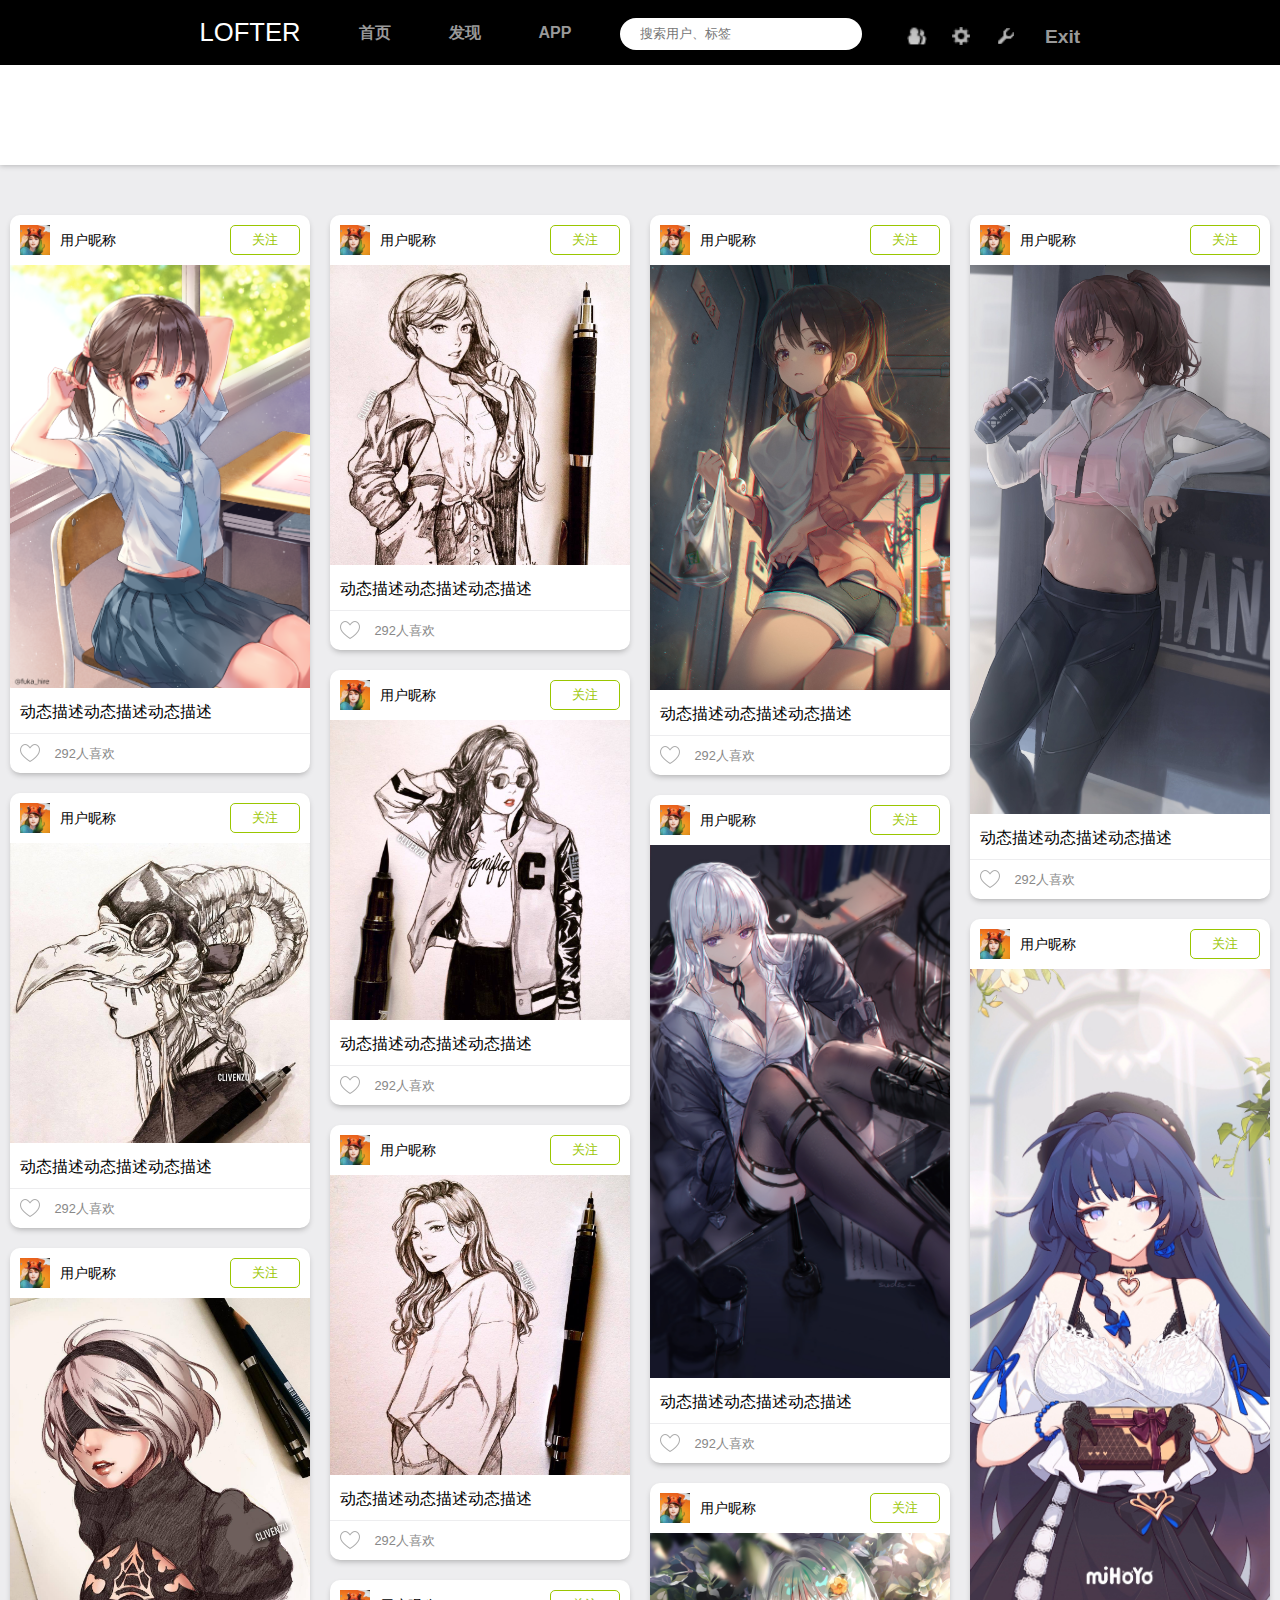
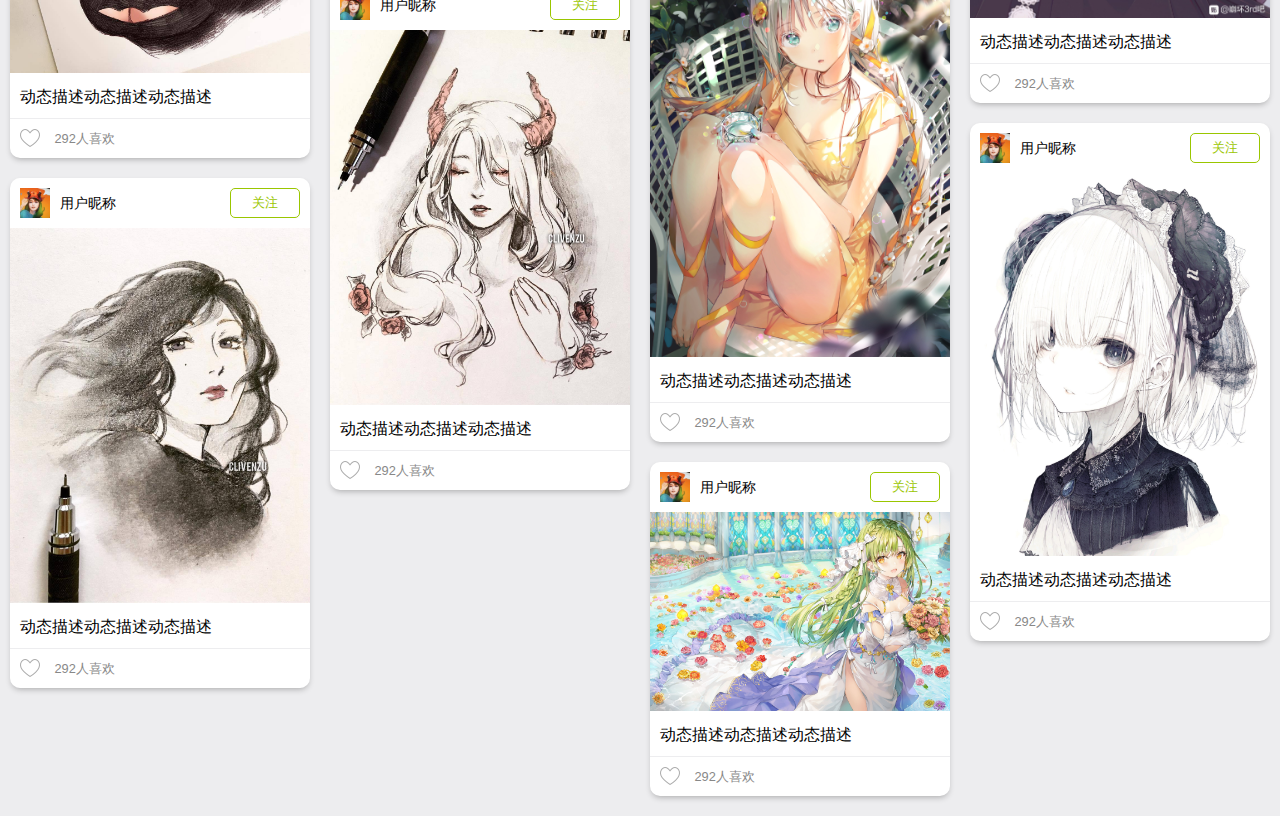
<file: src/main/webapp/more.html>
<!DOCTYPE html>
<html>
<head>
	<title>More</title>
	<meta charset="utf-8">

	<script src="js/frame/jquery-3.5.1.min.js"></script>
	<script src="js/frame/vue.js"></script>
	
	<link rel="stylesheet" type="text/css" href="css/reset.css">
	<link rel="stylesheet" type="text/css" href="css/index.css">
</head>
<body>
	<div id="topbar">
		<topbar></topbar>
	</div>

	<div id="hdview"></div>

	<div id="morecontent">
		<div class="contentitem">
			<moreitem src="img/moreImg/More1.png"></moreitem>
			<moreitem src="img/moreImg/More2.jpg"></moreitem>
			<moreitem src="img/moreImg/More3.jpg"></moreitem>
			<moreitem src="img/moreImg/More4.jpg"></moreitem>
		</div>
		<div class="contentitem">
			<moreitem src="img/moreImg/More5.jpg"></moreitem>
			<moreitem src="img/moreImg/More6.jpg"></moreitem>
			<moreitem src="img/moreImg/More7.jpg"></moreitem>
			<moreitem src="img/moreImg/More8.jpg"></moreitem>
		</div>
		<div class="contentitem">
			<moreitem src="img/moreImg/More9.jpg"></moreitem>
			<moreitem src="img/moreImg/More10.jpg"></moreitem>
			<moreitem src="img/moreImg/More11.jpg"></moreitem>
			<moreitem src="img/moreImg/More12.jpg"></moreitem>
		</div>
		<div class="contentitem">
			<moreitem src="img/moreImg/More13.jpg"></moreitem>
			<moreitem src="img/moreImg/More14.JPG"></moreitem>
			<moreitem src="img/moreImg/More15.JPG"></moreitem>
		</div>
	</div>

	<!--公共组件-->
	<script type="text/javascript" src="js/compoents.js"></script>

	<!--页面独有组件-->
	<script type="text/javascript" src="js/more_c.js"></script>

	<!--页面独有功能函数-->
</body>
</html>
</file>
<file: src/main/webapp/css/index.css>
html,body{
	height: 100%;
}
body{
	background-color: #ededef;
}

/*顶部导航条*/
#topbar{
	background-color: black;
}
.topbar{
	width: 900px;
	height: 65px;
	margin: 0 auto;
}
.topbar a:hover{
	color: white;
}

.topbar_left a{
	display: block;
	float: left;
	color: #999999;
	line-height: 65px;
	width: 90px;
	font-weight: bold;
	text-align: center;
}

.topbar_search{
	float: left;
	line-height: 65px;
	width: 220px;
	margin-right: 40px;
}

.topbar input{
	margin-left: 20px;
	width: 100%;
	height: 30px;
	padding-left: 20px;
	border: 0;
	border-radius: 25px;
}

.topbar_left a:first-child{
	font-size: 1.6em;
	margin-right: 20px;
	font-weight: normal;
	width: 120px;
	color: white;
}

.topbar_right a{
	display: block;
	float: left;
	color: #999999;
	font-size: 1.2em;
	line-height: 65px;
	width: 45px;
	font-weight: bold;
}
.topbar_right a:first-child{
	margin-left: 50px;
}

.topbar_right_one{
	background: url('../img/Sprite3.png') no-repeat -1px -2916px;
	width: 14px;
	height: 12px;
	margin-top: 30px;
	transform: scale(1.4,1.4);
}
.topbar_right_one:hover{
	background: url('../img/Sprite3.png') no-repeat -1px -2949px;
	width: 14px;
	height: 12px;
}

.topbar_right_twe{
	background: url('../img/Sprite3.png') no-repeat -1px -1538px;
	width: 12px;
	height: 12px;
	margin-top: 30px;
	transform: scale(1.5,1.5);
}
.topbar_right_twe:hover{
	background: url('../img/Sprite3.png') no-repeat -1px -1568px;
	width: 14px;
	height: 14px;
}

.topbar_right_three{
	background: url('../img/Sprite3.png') no-repeat -1px -1604px;
	width: 12px;
	height: 12px;
	margin-top: 30px;
	transform: scale(1.3,1.3);
}
.topbar_right_three:hover{
	background: url('../img/Sprite3.png') no-repeat -1px -1644px;
	width: 12px;
	height: 12px;
}

.topbar_right_four{
	margin-top: 4px;
}







/*中部内容*/
#content{
	margin: 0 auto;
	width: 930px;
	margin-top: 30px;
}


/*左部内容*/
#contentleft{
	float: left;
	width: 670px;
	margin-right: 30px;
}
#publishbararea{
	background: url('../img/PostBar.png') no-repeat 0 0;
	width: 674px;
	height: 114px;
	margin-left: -2px;
	cursor: pointer;
}

.pareaitem{
	width: 110px;
	height: 110px;
	display: inline-block;
	margin-left: 2px;
	margin-top: 1px;
	float: left;
}
.pareaitemuser:hover{
	background: url('../img/PostBar.png') no-repeat -2px -133px;
	width: 112px;
	height: 110px;
}
.pareaitemuser:hover .pareaitemuserimg{
	display: none;
}
.pareaitemuserimg{
	width: 112px;
	height: 110px;
	border: none;
	box-shadow: none;
}
.pareaitemuserimg[src=""],.pareaitemuserimg:not([src]){
	opacity:0;
}
.pareaitemtxt:hover{
	background: url('../img/PostBar.png') no-repeat -114px -133px;
	width: 112px;
	height: 110px;
}
.pareaitemimg:hover{
	background: url('../img/PostBar.png') no-repeat -226px -133px;
	width: 112px;
	height: 110px;
}
.pareaitemmusic:hover{
	background: url('../img/PostBar.png') no-repeat -338px -133px;
	width: 112px;
	height: 110px;
}
.pareaitemvideo:hover{
	background: url('../img/PostBar.png') no-repeat -450px -133px;
	width: 112px;
	height: 110px;
}
.pareaitemlink:hover{
	background: url('../img/PostBar.png') no-repeat -562px -133px;
	width: 110px;
	height: 110px;
}


#mlist{
	width: 100%;
	display: inline-block;
	margin-top: 30px;
}
#mlist span{
	font-size: 0.9em;
	color: #888;
}
.mlistimg{
	width: 64px;
	height: 64px;
	float: left;
}
.mlistcnt{
	width: 545px;
	float: right;
	background-color: white;
	padding: 20px;
	box-shadow: 0 1px 4px 0 rgba(0,0,0,0.30);
}
.mlistcntmid{
	margin-top: 20px;
}
.mlistcntmid_img,.mlistcntmid_text{
	margin-top: 20px;
}
.mlistcntmid_text p{
	font-size: 1em;
	margin-bottom: 10px;
}
.umnitemtwap{
	margin: 30px;
}
.mlistcntmid_text span{
	font-size: 0.9em;
}
.mlistcnt img{
	display: block;
	width: 180px;
	float: left;
}
.mlistcnttxt{
	display: inline;
	margin-left: 20px;
}
.mlistcntopt{
	width: 100%;
	float: right;
	margin-top: 20px;
}
.mlistcntopt div:first-child{
	float: right;
	margin-right: 20px;
}
.mlistcntopt span{
	margin-right: 15px;
}
.mlistcntopt span:hover{
	/*color: rgba(117,148,179);*/
	color: black;
}
.mlistcntopticon{
	background: url('../img/Sprite3.png') no-repeat -83px -2761px;
	width: 16px;
	height: 15px;
	float: right;
	margin-top: 5px;
}
.mlistcntopticon:hover{
	background: url('../img/Sprite3.png') no-repeat -83px -2724px;
}

/*右部内容*/
#contentright{
	width: 230px;
	float: right;
}
.crightfixed{
	position: fixed;
	top: 30px;
}

#rboxuser{
	width: 100%;
	height: 141px;
	background-color: #f3f3f3;
	box-shadow: 0 1px 4px 0 rgba(0,0,0,0.30);
	margin-bottom: 30px;
}
#rboxuser a{
	display: block;
	float: left;
	color: black;
}

.rboxuser{
	width: 153px;
	height: 55px;
	line-height: 25px;
	padding-left: 15px;
	padding-top: 5px;
	border-right: 1px solid #d8d8d8;
	border-bottom: 1px solid #d8d8d8;
}
.rboxuser:hover{
	background-color: white;
}
.rboxuser p:first-child{
	text-align: center;
	line-height: 55px;
	font-weight: bold;
}

.rboxusermore{
	width: 60px;
	height: 60px;
	float: right;
	position: relative;
	border-left: 1px solid white;
	border-bottom: 1px solid #d8d8d8;
}
.rboxusermore:hover{
	background-color: white;
}
.rboxusermore a{
	background: url('../img/Sprite2.png') no-repeat -218px -170px;
	width: 11px;
	height: 7px;
	margin: auto;
	position: absolute;
	top: 0; left: 0; bottom: 0; right: 0; 
}
.rboxuserfan{
	width: 100%;
	height: 70px;
	float: left;
	padding-top: 10px;
	line-height: 30px;
	text-align: center;
	border-top: 1px solid white;
}
.rboxuserfanf{
	width: 50%;
}
.rboxuserfans{
	width: 50%;
}
.rboxuserfan p{
	font-size: 1.1em;
	color: #8EB902;
	font-weight: bold;
}

#rboxcre{
	width: 100%;
	background-color: #f3f3f3;
	box-shadow: 0 1px 4px 0 rgba(0,0,0,0.30);
}
#rboxcre a{
	display: block;
	color: black;
	height: 40px;
	line-height: 40px;
	padding-left: 15px;
	border-top: 1px solid #d8d8d8;
	border-bottom: 1px solid white;
	font-size: 0.9em;
}
#rboxcre a:hover{
	background-color: white;
}
.rboxcretitle{
	font-weight: bold;
}
#rboxcresetcon{
	background-color: #e7e7e7;
	box-shadow: inset 0 3px 2px -2px rgba(0,0,0,0.30);
}
.rboxcreset{
	color: #888;
}
.icon{
	display: inline;
	margin-right: 10px;
	margin-top: 15px;
}
.rboxcretitlei{
	background: url('../img/Sprite3.png') no-repeat -92px -237px;
	width: 8px;
	height: 11px;
	float: right;
}
.rboxcretxt{
	background: url('../img/Sprite3.png') no-repeat -1px -1688px;
	width: 12px;
	height: 11px;
	float: left;
}
.rboxcrecon{
	background: url('../img/Sprite.png') no-repeat -143px -263px;
	width: 11px;
	height: 12px;
	float: left;
}
.rboxcremoney{
	background: url('../img/Sprite5.png') no-repeat 0 0;
	width: 11px;
	height: 11px;
	float: left;
}
.rboxcretext{
	background: url('../img/Sprite3.png') no-repeat -1px -2036px;
	width: 11px;
	height: 12px;
	float: left;
}
.rboxcreseti{
	background: url('../img/Sprite3.png') no-repeat -1px -1604px;
	width: 12px;
	height: 12px;
	float: left;
}


#rbanner{
	margin-top: 30px;
	box-shadow: 0 1px 4px 0 rgba(0,0,0,0.30);
}


#ract{
	margin-top: 25px;
	width: 100%;
	background-color: white;
	box-shadow: 0 1px 4px 0 rgba(0,0,0,0.30);
	padding-top: 10px;
	display: inline-block;
}
#ract span{
	font-size: 0.8em;
	color: #888;
}
.racttit{
	margin-left: 15px;
	width: 100%;
	margin-bottom: 10px
}
.ractcon{
	margin-left: 15px;
	width: 100%;
	margin-bottom: 10px
}
.ractcon img{
	width: 42%;
	height: 120px;
	float: left;
	padding: 0 8px 8px 0;
}
.actmore{
	width: 100%;
	background-color: #e7e7e7;
	box-shadow: inset 0 3px 2px -2px rgba(0,0,0,0.30);
	float: left;
	padding-bottom: 10px;
	padding-top: 10px;
	margin-top: 10px;
}
.actmore:hover{
	background-color: white;
}
.actmore span{
	margin-left: 10px;
}


#download{
	width: 100%;
	margin-top: 30px;
	padding: 10px 0;
	background-color: #F3F3F3;
	box-shadow: 0 1px 4px 0 rgba(0,0,0,0.30);
	padding: 20px 0px;
	box-sizing: border-box;
}
.downloadtitle p{
	font-weight: bold;
	font-size: 0.9em;
	margin-left: 20px;
}

.downloaddiv{
	margin: 8px 8px 0px 8px;
	padding: 10px;
	background-color: white;
}
.downloaddiv img{
	width: 80px;
	height: 80px;
	float: left;
}
.downloaddiv div{
	width: 100px;
	height: 80px;
	margin-left: 10px;
	display: inline-block;
	
}
.downloaddiv p{
	font-weight: bold;
	font-size: 0.9em;
	margin-top: 10px;
}
.downloaddiv span{
	font-size: 0.7em;
	color: #999999;
}




















/*其他内容*/
/*变黑*/
#watg{
	position: fixed;
	top: 0;
	left: 0;
	width: 100%;
	height: 100%;
	background-color: black;
	opacity: 0.3;
	display: none;
	z-index: 100;
}
/*上传头像*/
#upload{
	width: 700px;
	height: 485px;
	background-color: white;
	z-index: 1000;
	position: fixed;
	top: 0;
	right: 0;
	bottom: 0;
	left: 0;
	margin: auto;
	padding: 30px 0 0 0;
	display: none;
}
.uploadtit{
	font-size: 1.6em;
	color: #888;
	margin-left: 30px;
}

.uploadcnt{
	height: 350px;
	margin: 30px 30px 0 30px;
}

.uploadwarp{
	width: 450px;
	height: 350px;
	background-color: #f3f3f3;
	float: left;
	overflow: hidden;
	display: flex;
	align-items: center;
	justify-content: center;
}
.uploadimg{
	height: 100%;
	display: none;
}
.uploadbtn{
	width: 160px;
	height: 50px;
	background-color: #5D5D5D;
	color: white;
	border: none;
	border-radius: 5px;
	cursor: pointer;
	font-size: 1.3em;
}
.uploadbtn:hover{
	background-color: #B5B5B5;
}
#photoFile{
	display: none;
}
.preview{
	width: 150px;
	height: 350px;
	margin-left: 30px;
	float: left;
}
.lpre{
	width: 110px;
	height: 110px;
	background-color: #f3f3f3;
}
.mpre{
	width: 64px;
	height: 64px;
	background-color: #f3f3f3;
}
.spre{
	width: 30px;
	height: 30px;
	background-color: #f3f3f3;
}
.preview p{
	font-size: 0.6em;
	color: #999;
	margin-bottom: 15px;
}
.uploadsure{
	width: 100px;
	height: 30px;
	background-color: #98B623;
	color: white;
	border: none;
	cursor: pointer;
	float: right;
	display: none;
	margin: 20px 20px auto auto;
}









#uploadtxt{
	width: 100%;
	margin-top: 30px;
	z-index: 1000;
	position: relative;
	display: none;
}
.uploadtxtcntname{
	font-size: 0.9em;
	color: #888;
}
.uploadtxtimg{
	width: 64px;
	height: 64px;
	background: url('../img/userimg.png') no-repeat;
	background-size: 100%;
	float: left;
}
.uploadtxtcnt{
	width: 545px;
	float: right;
	background-color: white;
	padding: 20px;
}
.uploadtxtcntmid{

}
.uploadimgwap{
	width: 99%;
	margin-top: 20px;
	cursor: pointer;
	border: 1px solid #CCC;
	margin-bottom: 20px;
}
.uploadimgwap div{
	padding:20px;
	color: #CCC;
	text-align: center;

}

#uptxttit{
	width: 98%;
	height: 40px;
	padding-left: 1%;
	margin-top: 30px;
	margin-bottom: -1px;
}
#uptxtcnt{
	width: 98%;
	height: 160px;
	padding-left: 1%;
	margin-bottom: 30px;
	padding-top: -50px;
}
#uptxtcancelbtn,#uptxtpublishbtn{
	background-color: #e7e7e7;
	width: 100px;
	height: 35px;
	border: none;
	border-radius: 5px;
	color: #888;
	cursor: pointer;
	margin-left: 30px;
}
#uptxtcancelbtn:hover{
	background-color: #ededef;
}
#uptxtpublishbtn{
	background-color: #82D900;
	color: white;
	float: right;
	margin-right: 50px;
}
#uptxtpublishbtn:hover{
	background-color: #8CEA00;
}











#uploadimgtxt{
	width: 100%;
	margin-top: 30px;
	z-index: 1000;
	position: relative;
	display: none;
}
.uploadimgwap{
	width: 99%;
	margin-top: 20px;
	cursor: pointer;
	border: 1px solid #CCC;
}
.uploadimgwap div{
	padding:20px;
	color: #CCC;
	text-align: center;
}
#upimgtxttit{
	width: 98%;
	height: 40px;
	padding-left: 1%;
	margin-top: 30px;
	margin-bottom: -1px;
}
.uploadimgwap{
	margin-top: 20px;
}
#upimgtxtcnt{
	width: 98%;
	height: 160px;
	padding-left: 1%;
	margin-bottom: 30px;
	padding-top: -50px;
}
#upimgcancelbtn,#upimgpublishbtn{
	background-color: #e7e7e7;
	width: 100px;
	height: 35px;
	border: none;
	border-radius: 5px;
	color: #888;
	cursor: pointer;
	margin-left: 30px;
}
#upimgcancelbtn:hover{
	background-color: #ededef;
}
#upimgpublishbtn{
	background-color: #82D900;
	color: white;
	float: right;
	margin-right: 50px;
}
#upimgpublishbtn:hover{
	background-color: #8CEA00;
}
.uploadimgbtn{
	width: 120px;
	background-color: #B5B5B5;
	color: white;
	border: none;
	border-radius: 5px;
	cursor: pointer;
	font-size: 1em;
	padding: 10px;
}
#photoFileimg{
	display: none;
}
.uploadimginwap{
	margin: 20px 0px;
}
.uploadimgin{
	width: 100%;
	display: none;
	margin-top: 20px;
}
.uploadimgbtn:hover{
	background-color: #dedede;
}











#gotop{
	display: inline-block;
	position: fixed;
	right: 30px;
	bottom: 30px;
	background: url('../img/Sprite4.png') no-repeat 0 -934px;
	width: 50px;
	height: 50px;
	cursor: pointer;
	display: none;
}
#gotop:hover{
	background: url('../img/Sprite4.png') no-repeat -50px -934px;
}





















/*More页CSS*/

#hdview{
	width: 100%;
	height: 100px;
	background-color: white;
	box-shadow: 0px 0px 6px 0px rgba(0,0,0,0.3);
}

#morecontent{
	width: 1280px;
	margin: 50px auto;
	background-color: skyblue;
}
.contentitem{
	width: 25%;
	float: left;
}
#moreitem{
	margin: 0 10px;
	margin-bottom: 20px;
	background-color: white;
	border-radius: 10px;
	box-shadow: 0px 3px 6px -2px rgba(0,0,0,0.3);
}
.moreitemtit{
	padding: 10px;
	height: 30px;
}
.moreitemtit img{
	width: 30px;
	height: 30px;
	float: left;
	margin-right: 10px;
}
.moreitemtit span{
	font-size: 0.9em;
	line-height: 30px;
}
.moreitemtit button{
	width: 70px;
	height: 30px;
	float: right;
	background-color: white;
	border: 1px solid #9ac600;
	color: #9ac600;
	border-radius: 5px;
	cursor: pointer;
}
.moreitemcnt{
	width: 100%;
}
.moreitemcnt img{
	width: 100%;
}
.moreitemcnt p{
	padding: 10px;
	border-bottom: 1px solid #ededef;
}
.moreitembottom{
	padding: 10px;
}
.likeicon{
	display: inline-block;
	background: url('../img/Sprite6.png') no-repeat -4px -477px;
	width: 20px;
	height: 18px;
	margin-bottom: -4px;
	margin-right: 10px;
}
.likeicon:hover{
	background: url('../img/Sprite6.png') no-repeat -4px -366px;
}
.moreitembottom span{
	color: #888;
	font-size: 0.8em;
}





























/*user页CSS*/
.usd{
	width: 400px;
	height: 100%;
	background: url(../img/my/userbg.jpg) no-repeat;
	text-align: center;
	color: white;
	float: left;
	position: fixed;
	z-index: 100;
}
.usdimg{
	padding-top: 40px;
}
.usdabout,.usdbotm{
	padding-top: 30px;
}
.usdimg img{
	width: 128px;
	height: 128px;
	border-radius: 50%;
}
.usdabout p{
	font-size: 2em;
	padding-bottom: 30px;
}
.usd span{
	font-size: 0.8em;
}
.usdbotm span{
	margin-right: 10px;
	cursor: pointer;
}

.umn{
	width: 1498px;
	float: right;
}
.umntop{
	width: 100%;
	height: 50px;
	background-color: white;
	box-shadow: 0px 0px 6px 0px rgba(0,0,0,0.3);
	position: fixed;
	top: 0;
	left: 0;
	z-index: 50;
}
.umntop a{
	font-size: 1em;
	color: black;
	margin-right: 20px;
	line-height: 50px;
	float: right;
	font-weight: bold;
	cursor: pointer;
}



#umnitem{
	margin-top: 80px;
	background-color: pink;
	box-shadow: 0 1px 4px 0 rgba(0,0,0,0.30);
}
.umnitem1,.umnitem2,.umnitem3,.umnitem4{
	width: 310px;
	margin-left: 50px;
	float: left;
}
.umnitem{
	width: 100%;
	margin-bottom: 30px;
	background-color: skyblue;
	float: left;
	position: relative;
	margin: 25px;
}
.umnitemmask{
	position: absolute;
	width: 100%;
	height: 100%;
	background-color: white;
	opacity: 0;
	transition: all 0.3s;
}
.umnitemimg{
	width: 100%;
	float: left;
}
.umnitemtxt{
	width: 100%;
	padding: 30px 0;
	background-color: white;
}
.umnitemtxt p{
	color: #5ACDB3;
	font-size: 1.2em;
	margin: 0 20px 20px 30px;
}
.umnitemtxt span{
	color: #707070;
	font-size: 0.8em;
	margin-left: 30px;
}
.umnitemdel{
	width: 120px;
	height: 30px;
	position: absolute;
	top:0;
	left: 0;
	right: 0;
	bottom: 0;
	margin: auto;
}
.umnitemdel button{
	width: 100px;
	height: 35px;
	background-color: white;
	border:solid 1px;
	border-radius: 5px;
	box-shadow: none;
	cursor: pointer;
	opacity: 0;
	transition: all 0.3s;
}
.umnitem:hover .umnitemdel button{
	opacity: 1;
}
.umnitem:hover .umnitemmask{
	display: block;
	opacity: 0.7;
}











/*login的样式文件*/
.loginbody{
	background-image: url(../img/loginbg.jpg);
	overflow: hidden;
}
.loginwarp{
	width: 360px;
	margin: 150px auto;
}
.logintit{
	color: white;
	margin-bottom: 30px;
	text-align: center;
}
.logintit p{
	font-size: 3.2em;
	font-weight: lighter;
	margin-bottom: 0;
}
.logintit span{
	font-size: 1.4em;
}
.loginformc{
	background-color: white;
	border-radius: 20px;
	text-align: center;
	padding: 20px 0 40px 0;
} 
.loginformc p{
	font-size: 1.4em;
	margin: 30px auto;
}
.loginformc input{
	width: 70%;
	height: 30px;
	border-radius: 20px;
	margin: 10px 0 10px 0;
	padding: 5px;
	box-shadow: none;
	border-style: solid;
	border-width: 1px;
	border-color: grey;
	outline: none;
	padding-left: 20px;
}
.loginformc button{
	width: 73%;
	height: 45px;
	border-radius: 20px;
	margin: 10px 0 10px 0;
	padding: 5px;
	font-size: 1.2em;
	box-shadow: none;
	border: none;
	margin-bottom: 20px;
	background-color: #14C4BC;
	border-color: #14C4BC;
	color: white;
	font-weight: bold;
	outline: none;
	cursor: pointer;
}
.loginformc button:hover{
	background-color: #16DAD1;
	border-color: #16DAD1;
}
.loginformc span{
	font-size: 0.8em;
	opacity: 0.5;
}
</file>
